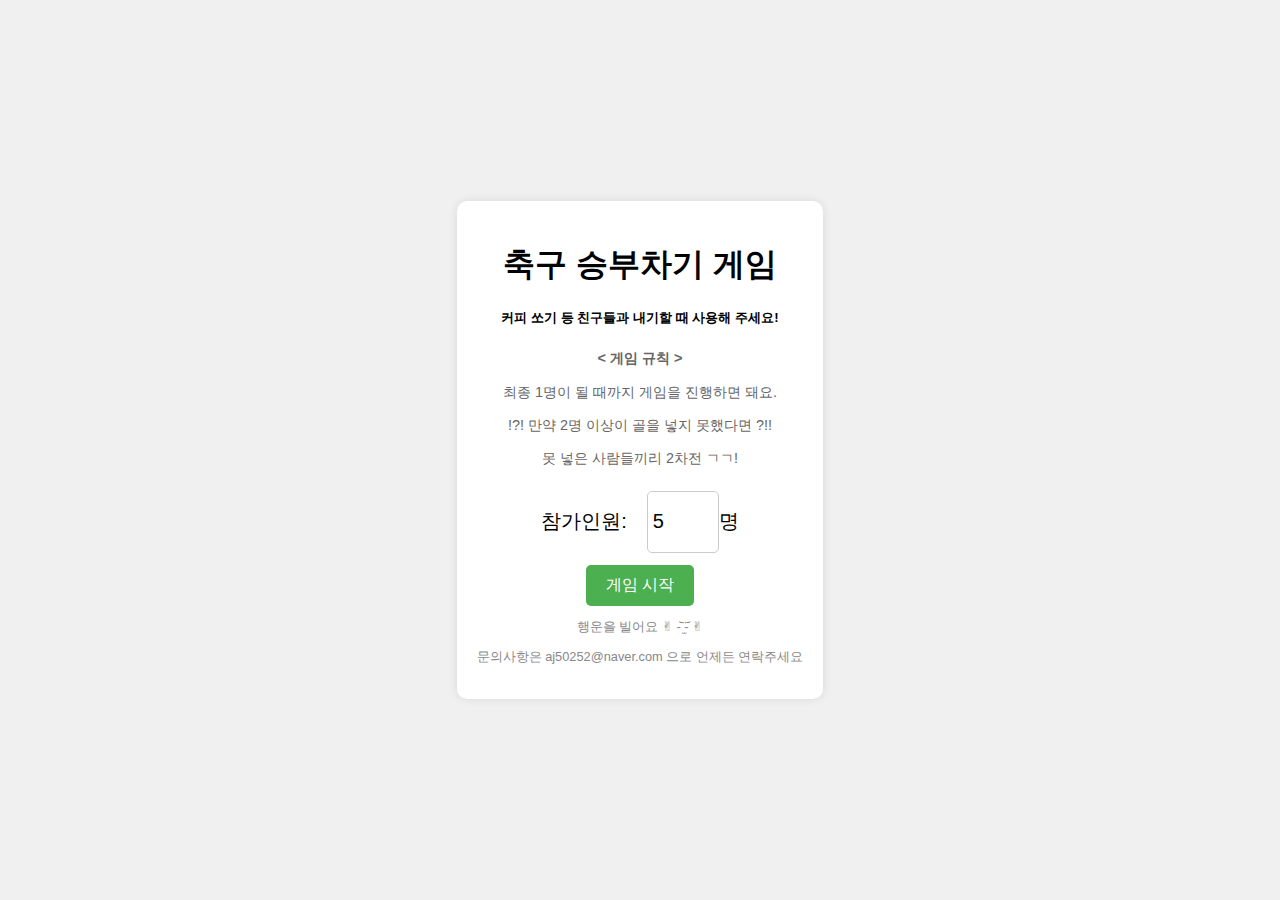
<file: index.html>
<!DOCTYPE html>
<html lang="ko">
<head>
    <meta charset="UTF-8">
    <meta name="viewport" content="width=device-width, initial-scale=1.0">
    <title>축구 승부차기 게임</title>
    <style>
        body {
            font-family: Arial, sans-serif;
            display: flex;
            justify-content: center;
            align-items: center;
            height: 100vh;
            margin: 0;
            background-color: #f0f0f0;
        }
        .intro-container {
            text-align: center;
            background-color: white;
            padding: 20px;
            border-radius: 10px;
            box-shadow: 0 0 10px rgba(0,0,0,0.1);
        }
        button {
            margin-top: 10px;
            padding: 10px 20px;
            font-size: 16px;
            cursor: pointer;
            background-color: #4CAF50;
            color: white;
            border: none;
            border-radius: 5px;
            transition: background-color 0.3s;
        }
        button:hover {
            background-color: #45a049;
        }
        .game-rules {
            margin-top: 20px;
            font-size: 0.9em;
            color: #666;
            text-align: center; /* 게임 룰을 가운데 정렬 */
        }
        .contact-info {
            margin-top: 10px;
            font-size: 0.8em;
            color: #888;
        }
        .player-input-container {
            display: flex;
            justify-content: center;
            align-items: center;
            margin-top: 20px;
            font-size: 20px;
        }
        
        .input-wrapper {
            display: inline-flex;
            align-items: center;
            margin-left: 10px;
        }
        
        input[type="number"] {
            width: 60px;
            height: 50px;
            font-size: 20px;
            padding: 5px;
            margin-left: 10px;
            border-radius: 5px;
            border: 1px solid #ccc;
        }
    </style>
</head>
<body>
    <div class="intro-container">
        <h1>축구 승부차기 게임</h1>
        <h5>커피 쏘기 등 친구들과 내기할 때 사용해 주세요!</h5>

        <div class="game-rules">
            <p><strong>< 게임 규칙 ></strong></p>
            <p>최종 1명이 될 때까지 게임을 진행하면 돼요.</p>
            <p>!?! 만약 2명 이상이 골을 넣지 못했다면 ?!!</p>
            <p>못 넣은 사람들끼리 2차전 ㄱㄱ!</p>
        </div>

        <div class="player-input-container">
            <p>참가인원:</p>
            <div class="input-wrapper">
                <input type="number" id="playerCount" min="1" max="20" value="5">
                <span>명</span>
            </div>
        </div>

        <button onclick="enterGame()">게임 시작</button>

        <div class="contact-info">
            <p>행운을 빌어요 ✌︎ -᷅ ̫̈-᷄ ✌︎</p>
            <p>문의사항은 aj50252@naver.com 으로 언제든 연락주세요</p>
        </div>
    </div>

    <script>
        function enterGame() {
            // 참가 인원 수를 game.html에 전달하기 위해 URL에 포함
            const playerCount = document.getElementById('playerCount').value;
            window.location.href = `game.html?players=${playerCount}`;
        }
    </script>
</body>
</html>
</file>
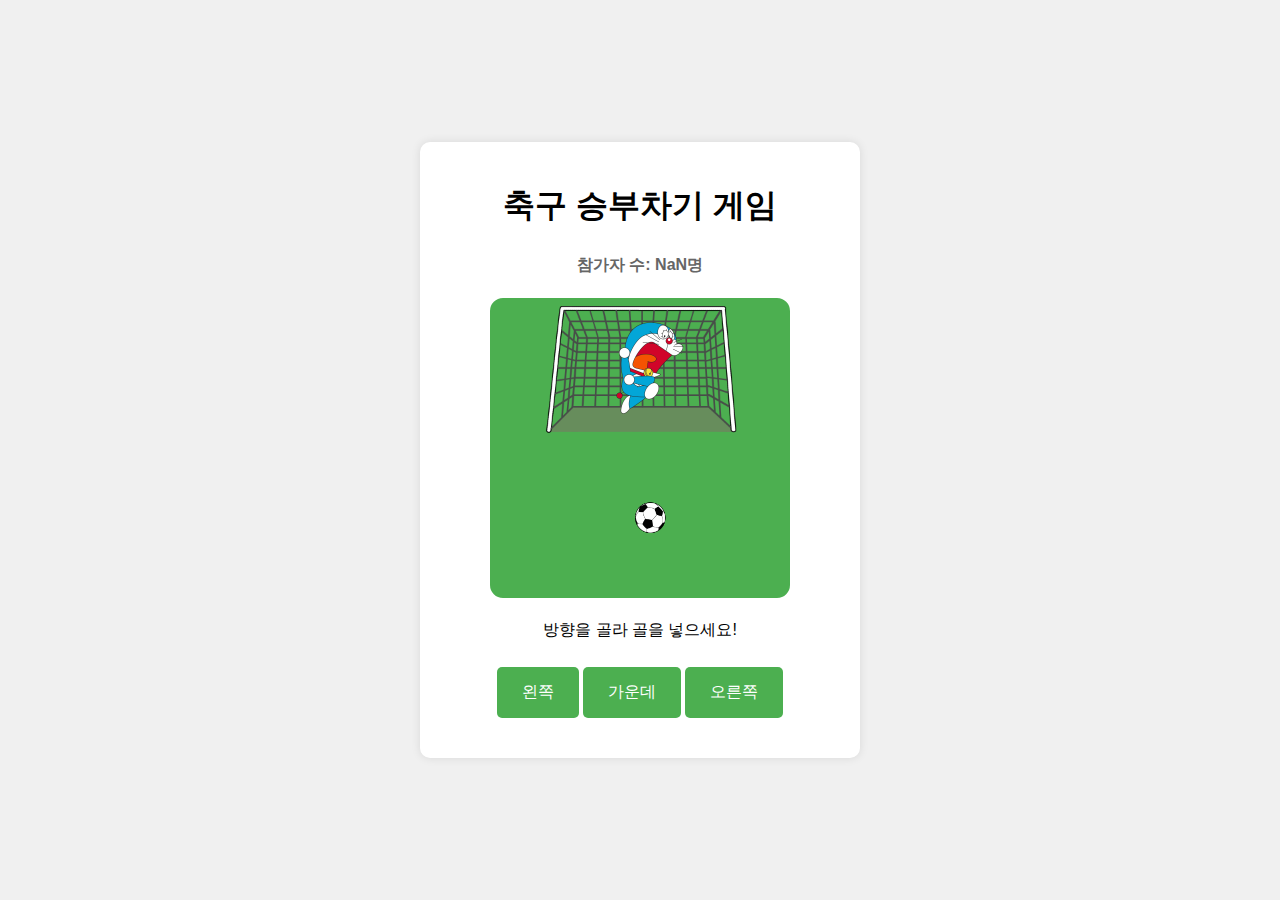
<file: game.html>
<!DOCTYPE html>
<html lang="ko">
<head>
    <meta charset="UTF-8">
    <meta name="viewport" content="width=device-width, initial-scale=1.0">
    <title>축구 승부차기 게임</title>
    <style>
        body {
            font-family: Arial, sans-serif;
            display: flex;
            justify-content: center;
            align-items: center;
            height: 100vh;
            margin: 0;
            background-color: #f0f0f0;
        }
        .game-container {
            text-align: center;
            background-color: white;
            padding: 20px;
            border-radius: 10px;
            box-shadow: 0 0 10px rgba(0,0,0,0.1);
            width: 400px;
        }
        h1 {
            font-size: 2em;
            margin-bottom: 10px;
        }
        h5 {
            font-size: 1em;
            margin-bottom: 20px;
            color: #666;
        }
        button {
            margin-top: 10px;
            padding: 15px 25px;
            font-size: 16px;
            cursor: pointer;
            background-color: #4CAF50;
            color: white;
            border: none;
            border-radius: 5px;
            transition: background-color 0.3s;
        }
        button:hover {
            background-color: #45a049;
        }
        .soccer-field {
            width: 300px;
            height: 300px;
            background-color: #4CAF50;
            position: relative;
            margin: 20px auto;
            border: 2px solid white;
            overflow: hidden;
            border-radius: 15px;
        }
        .goal {
            width: 250px;
            height: 200px;
            background-image: url('골대.png');
            background-size: cover;
            position: absolute;
            top: -30px;
            left: 50%;
            transform: translateX(-50%);
            background-repeat: no-repeat;
            background-position: center;
        }
        .goalkeeper {
            width: 100px;
            height: 100px;
            background-image: url('도라에몽.png');
            background-size: cover;
            position: absolute;
            top: 20px;
            left: 60px;
            transition: all 0.3s ease;
        }
        .ball {
            width: 40px;
            height: 40px;
            background-image: url('축구공.png');
            background-size: cover;
            position: absolute;
            bottom: 20px;
            left: 140px;
            transition: all 0.3s ease;
        }
        #result {
            margin-top: 20px;
            font-weight: bold;
        }
        #resetButton {
            display: none;
            background-color: #f44336;
        }
        #resetButton:hover {
            background-color: #da190b;
        }
    </style>
</head>
<body>
    <div class="game-container">
        <h1>축구 승부차기 게임</h5>
        <h5 id="playerCountDisplay">참가자: 0명</h5>
        <div id="gameContainer">
            <div class="soccer-field">
                <div class="goal"></div>
                <div class="goalkeeper" id="goalkeeper"></div>
                <div class="ball" id="ball"></div>
            </div>
            <p>방향을 골라 골을 넣으세요!</p>
            <button onclick="shoot('left')" id="leftButton">왼쪽</button>
            <button onclick="shoot('center')" id="centerButton">가운데</button>
            <button onclick="shoot('right')" id="rightButton">오른쪽</button>
            <button onclick="reset()" id="resetButton">새로 시작</button>
            <div id="result"></div>
        </div>
    </div>

    <script>
        let playerCount;
        let currentPlayer = 0;
        let blockedPlayers = [];
        let isSecondRound = false;

        window.onload = function() {
            // URL에서 참가 인원 수를 받아옴
            const urlParams = new URLSearchParams(window.location.search);
            playerCount = parseInt(urlParams.get('players'));

            // 참가자 수를 화면에 표시
            const playerCountDisplay = document.getElementById('playerCountDisplay');
            playerCountDisplay.textContent = `참가자 수: ${playerCount}명`;

            startGame();  // 게임 시작
        };

        function startGame() {
            currentPlayer = 0;
            blockedPlayers = [];
        
            // 참가 인원에 따른 막힐 사람 수 결정
            let maxBlockedPlayers;
            if (playerCount <= 5) {
                maxBlockedPlayers = Math.floor(Math.random() * 2) + 1; // 1~2명 막힘
            } else if (playerCount <= 10) {
                maxBlockedPlayers = Math.floor(Math.random() * 3) + 1; // 1~3명 막힘
            } else {
                maxBlockedPlayers = Math.floor(Math.random() * 3) + 2; // 2~4명 막힘
            }
        
            // 랜덤하게 통과할 사람 선택
            const possiblePlayers = Array.from({ length: playerCount }, (_, i) => i);
            const passersCount = playerCount - maxBlockedPlayers;
            const passers = [];
        
            while (passers.length < passersCount) {
                const randomIndex = Math.floor(Math.random() * possiblePlayers.length);
                passers.push(possiblePlayers[randomIndex]);
                possiblePlayers.splice(randomIndex, 1);
            }
        
            blockedPlayers = possiblePlayers; // 나머지 사람들은 모두 막힘
            resetBallAndGoalkeeper();
        }
        
        function shoot(direction) {
            const directions = ['left', 'center', 'right'];
            const resultElement = document.getElementById('result');
            const goalkeeperElement = document.getElementById('goalkeeper');
            const ballElement = document.getElementById('ball');

            document.getElementById('leftButton').disabled = true;
            document.getElementById('centerButton').disabled = true;
            document.getElementById('rightButton').disabled = true;

            switch(direction) {
                case 'left':
                    ballElement.style.left = '80px';
                    ballElement.style.bottom = '220px';
                    break;
                case 'center':
                    ballElement.style.left = '140px';
                    ballElement.style.bottom = '220px';
                    break;
                case 'right':
                    ballElement.style.left = '200px';
                    ballElement.style.bottom = '220px';
                    break;
            }

            let goalkeeper;
            if (blockedPlayers.includes(currentPlayer)) {
                goalkeeper = direction;
            } else {
                const randomDirections = directions.filter(dir => dir !== direction);
                goalkeeper = randomDirections[Math.floor(Math.random() * randomDirections.length)];
            }

            switch(goalkeeper) {
                case 'left':
                    goalkeeperElement.style.left = '50px';
                    break;
                case 'center':
                    goalkeeperElement.style.left = '110px';
                    break;
                case 'right':
                    goalkeeperElement.style.left = '160px';
                    break;
            }

            // 숫자를 한글로 변환하는 함수
            function numberToKorean(num) {
                const koreanNumbers = ['첫', '두', '세', '네', '다섯', '여섯', '일곱', '여덟', '아홉', '열', '열한', '열둘', '열세', '열네', '열다섯', '열여섯', '열일곱', '열여덟', '열아홉', '스무'];
                return koreanNumbers[num - 1];
            }

            const playerNumber = currentPlayer + 1;
            const playerNumberKorean = numberToKorean(playerNumber);

            if (direction === goalkeeper) {
                resultElement.textContent = `${playerNumberKorean} 번째 선수의 슈팅: 떼잉~~ 막혔습니다 ~ㅋ`;
            } else {
                resultElement.textContent = `${playerNumberKorean} 번째 선수의 슈팅: 골!!!!!`;
            }

            proceedToNextPlayer();
        }
        
        function start2RoundGame() {
            currentPlayer = 0;
        
            // 막힐 사람 1명을 랜덤으로 선택
            blockedPlayers = [Math.floor(Math.random() * playerCount)];
        
            const possiblePlayers = Array.from({ length: playerCount }, (_, i) => i);
            possiblePlayers.splice(blockedPlayers[0], 1); // 막힐 사람을 제외한 나머지

        
            resetBallAndGoalkeeper();
        
            document.getElementById('leftButton').disabled = false;
            document.getElementById('centerButton').disabled = false;
            document.getElementById('rightButton').disabled = false;
            showShootButtons();
        }

        function proceedToNextPlayer() {
            setTimeout(() => {
                resetBallAndGoalkeeper();
                currentPlayer++;

                if (currentPlayer < playerCount) {
                    document.getElementById('leftButton').disabled = false;
                    document.getElementById('centerButton').disabled = false;
                    document.getElementById('rightButton').disabled = false;
                    document.getElementById('result').textContent = ` 다음 선수 차례입니다.`;
                    showShootButtons();
                } else if (blockedPlayers.length > 1 && !isSecondRound) {
                    // 2차전 시작
                    isSecondRound = true;
                    playerCount = blockedPlayers.length;
                    document.getElementById('result').textContent = `${blockedPlayers.map(num => num + 1).join(', ')}번째 선수들끼리 2차전 시작!`;
                    start2RoundGame(); // 2차전 시작 함수 호출
                } else {
                    document.getElementById('result').textContent = ` 게임이 끝났습니다.`;
                    document.getElementById('resetButton').style.display = 'inline-block';
                }
            }, 1000);
        }

        function reset() {
            /*resetBallAndGoalkeeper();
            document.getElementById('result').textContent = '';

            document.getElementById('leftButton').disabled = false;
            document.getElementById('centerButton').disabled = false;
            document.getElementById('rightButton').disabled = false;
            showShootButtons();

            document.getElementById('resetButton').style.display = 'none';
            isSecondRound = false;
            startGame();*/
            window.location.href = 'index.html';
        }

        function resetBallAndGoalkeeper() {
            const ballElement = document.getElementById('ball');
            const goalkeeperElement = document.getElementById('goalkeeper');

            ballElement.style.left = '140px';
            ballElement.style.bottom = '60px';
            goalkeeperElement.style.left = '110px';
        }

        function hideShootButtons() {
            document.getElementById('leftButton').style.display = 'none';
            document.getElementById('centerButton').style.display = 'none';
            document.getElementById('rightButton').style.display = 'none';
        }

        function showShootButtons() {
            document.getElementById('leftButton').style.display = 'inline-block';
            document.getElementById('centerButton').style.display = 'inline-block';
            document.getElementById('rightButton').style.display = 'inline-block';
        }
    </script>
</body>
</html>
</file>
